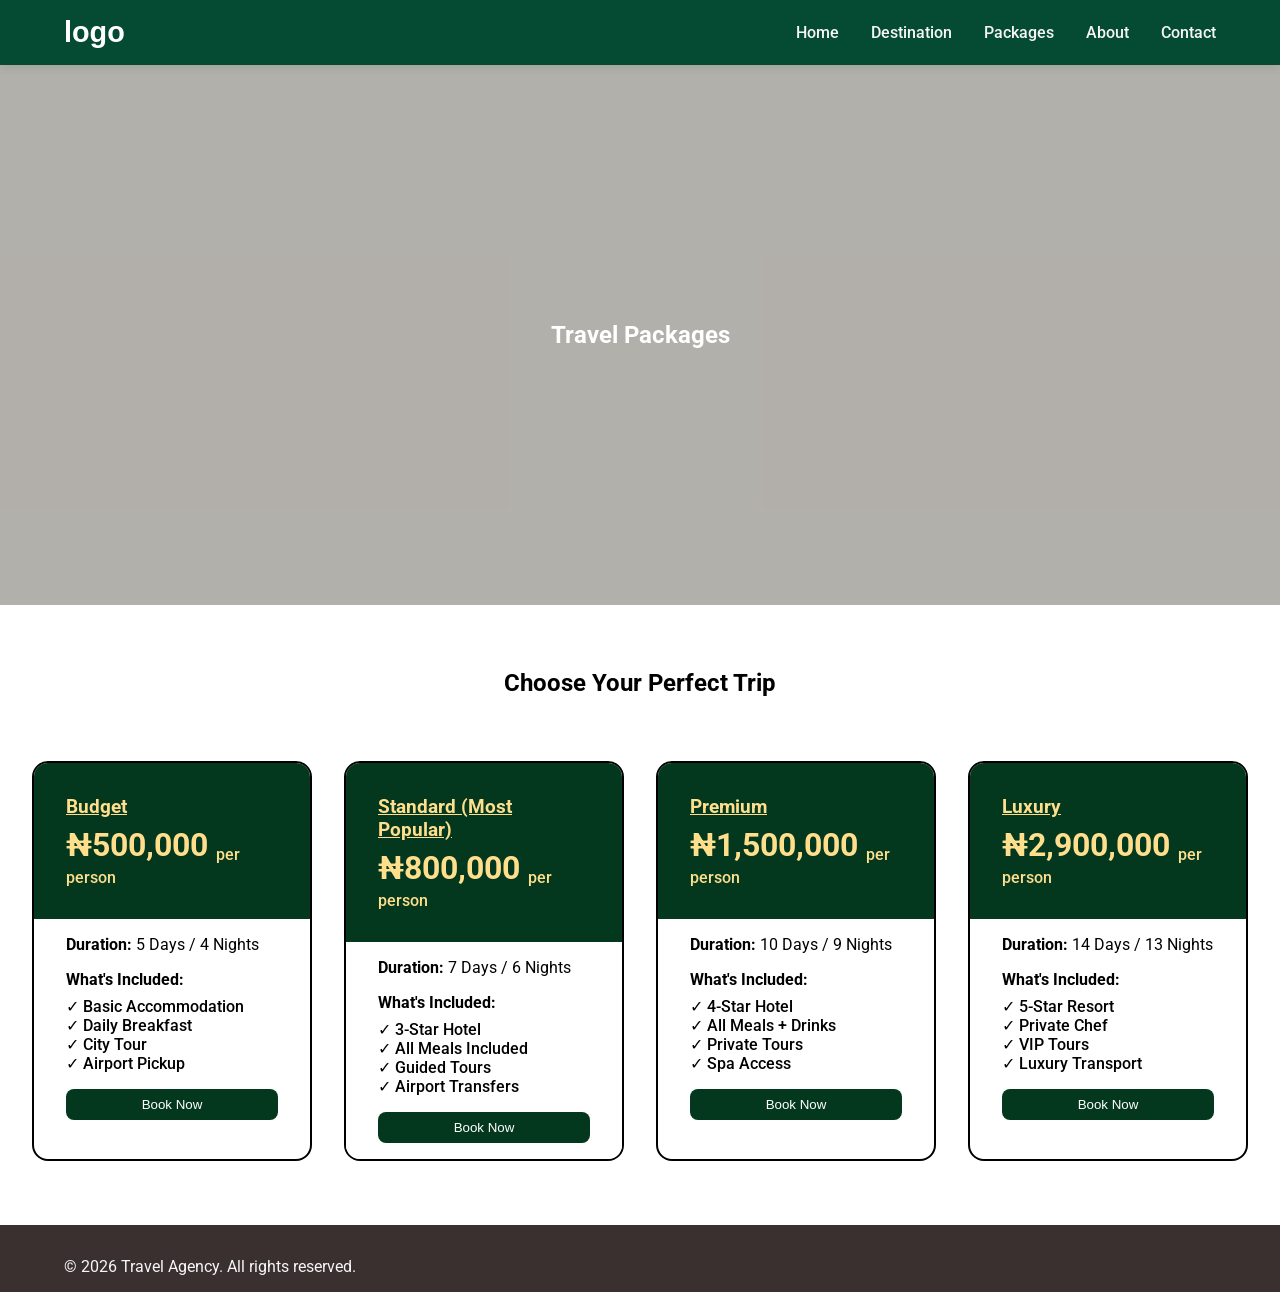
<file: packages.html>
<!DOCTYPE html>
<html lang="en">
<head>
    <meta charset="UTF-8">
    <meta name="viewport" content="width=device-width, initial-scale=1.0">
    <title>Travel Packages</title>
    <link rel="stylesheet" href="../CSS/style.css">
    <link rel="stylesheet" href="../CSS/packages.css">
</head>

<body>
    <header>
    <nav>
      <div class="logo">
        logo
      </div>

      <ul class="desktop-nav-links">
        <li><a href="./index.html">Home</a></li>
        <li><a href="./destinations.html">Destination</a></li>
        <li><a href="./packages.html">Packages</a></li>
        <li><a href="./about.html">About</a></li>
        <li><a href="./contact.html">Contact</a></li>
      </ul>

    </nav>
  </header>

    <main>
        <!-- HERO SECTION -->
        <section class="hero">
            <h1>Travel Packages</h1>
            <div class="overlay"></div>
        </section>

        <!-- PACKAGES SECTION -->
        <section class="packages-section">
            <div class="packages-heading">
                <h2>Choose Your Perfect Trip</h2>
            </div>
            <div class = cards-container>
                <article class="package-cards">
                    <div class="card-header">
                        <h3>Budget</h3>
                        <p><span class="price-value">&#8358;500,000 </span> <span class="per-person">per person</span></p>
                    </div>
                    <div class="card-body">
                        <p><strong>Duration:</strong> 5 Days / 4 Nights</p>
                        <div>
                            <h4>What's Included:</h4>
                            <ul>
                                <li>&check; Basic Accommodation</li>
                                <li>&check; Daily Breakfast</li>
                                <li>&check; City Tour</li>
                                <li>&check; Airport Pickup</li>
                            </ul>
                        </div>
                        <button>Book Now</button>
                    </div>
                </article>

                <!-- PACKAGE 2 (MOST POPULAR) -->
                <article class="package-cards">
                    <div class="card-header">
                        <h3>Standard (Most Popular)</h3>
                        <p><span class="price-value">&#8358;800,000 </span> <span class="per-person">per person</span></p>
                    </div>
                    <div class="card-body">
                        <p><strong>Duration:</strong> 7 Days / 6 Nights</p>
                        <div>
                            <h4>What's Included:</h4>
                            <ul>
                                <li>&check; 3-Star Hotel</li>
                                <li>&check; All Meals Included</li>
                                <li>&check; Guided Tours</li>
                                <li>&check; Airport Transfers</li>
                            </ul>
                        </div>
                        <button>Book Now</button>
                    </div>
                </article>

                <!-- PACKAGE 3 -->
                <article class="package-cards">
                    <div class="card-header">
                        <h3>Premium</h3>
                        <p><span class="price-value">&#8358;1,500,000 </span> <span class="per-person">per person</span></p>
                    </div>
                    <div class="card-body">
                        <p><strong>Duration:</strong> 10 Days / 9 Nights</p>
                        <div>
                            <h4>What's Included:</h4>
                            <ul>
                                <li>&check; 4-Star Hotel</li>
                                <li>&check; All Meals + Drinks</li>
                                <li>&check; Private Tours</li>
                                <li>&check; Spa Access</li>
                            </ul>
                        </div>
                        <button>Book Now</button>
                    </div>
                </article>

                <!-- PACKAGE 4 -->
                <article class="package-cards">
                    <div class="card-header">
                        <h3>Luxury</h3>
                        <p><span class="price-value">&#8358;2,900,000 </span> <span class="per-person">per person</span></p>
                    </div>

                    <div class="card-body">
                        <p><strong>Duration:</strong> 14 Days / 13 Nights</p>
                        <div>
                            <h4>What's Included:</h4>
                            <ul>
                                <li>&check; 5-Star Resort</li>
                                <li>&check; Private Chef</li>
                                <li>&check; VIP Tours</li>
                                <li>&check; Luxury Transport</li>
                            </ul>
                        </div>
                        <button>Book Now</button>
                    </div>
                </article>
            </div>
        </section>
    </main>

    <!-- FOOTER -->
    <footer>
    <p>&copy; 2026 Travel Agency. All rights reserved.</p>
    </footer>

</body>
</html>
</file>
<file: CSS/style.css>
/*=======================
      GOOGLE FONTS
=========================*/

@import url('https://fonts.googleapis.com/css2?family=Roboto:ital,wght@0,100..900;1,100..900&display=swap');
/*========================
   RESET To ALL PAGES
==========================*/
* {
  margin: 0;
  padding: 0;
  box-sizing: border-box;
}

/*=============================
          GLOBAL STYLES
===============================*/
html {
  scroll-behavior: smooth;
}

body {
  background-color: hsl(36, 100%, 98%);
  font-family: "Open Sans", "Roboto", sans-serif;
  overflow-x: hidden;
}

img {
  width: 100%;
  display: block;
}

ul li {
  list-style: none;
}

a {
  text-decoration: none;
}

/*==========================
         NAVBAR
===========================*/
header {
  width: 100%;
  background-color: rgb(5, 75, 51);
  position: sticky;
  top: 0;
  z-index: 1000;
  box-shadow: 0 2px 10px rgba(0, 0, 0, 0.1);
}

header nav {
  width: 100%;
  display: flex;
  justify-content: space-between;
  align-items: center;
  padding: 1rem 5%;
}

/*====== LOGO =======*/
.logo {
  color: white;
  font-size: 1.8rem;
  font-weight: 700;
  font-family: "Montserrat", sans-serif;
}

/*====== NAV LINKS =======*/
nav ul {
  display: flex;
  align-items: center;
  gap: 2rem;
}

nav ul li a {
  color: #f6f6f6;
  font-size: 1rem;
  font-weight: 500;
  transition: 0.3s ease;
}


nav ul li a:hover {
  color: rgb(243, 198, 83);
}

/*==================
    GLOBAL BUTTON
====================*/
button {
  background-color: rgb(5, 75, 51);
  color: #f6f6f6;
  border: none;
  border-radius: 15px;
  padding: 0.9rem 1.5rem;
  cursor: pointer;
  transition: 0.3s ease;
}

button:hover {
  opacity: 0.9;
  transform: translateY(-2px);
}

/*====================
        FOOTER
======================*/
footer {
  background-color: rgb(58, 48, 48);
  color: #f6f6f6;
  padding: 2rem 5% 1rem;
  display: flex;
  flex-direction: column;
  gap: 1.5rem;
}

.foot {
  display: flex;
  justify-content: space-between;
  align-items: center;
  gap: 2rem;
  flex-wrap: wrap;
}

/*====== FOOTER LOGO =====*/
.foot h3 {
  font-size: 2rem;
  color: rgb(243, 198, 83);
}

/*====== FOOTER TEXT ======*/
.foot p {
  max-width: 500px;
  line-height: 1.6;
  font-size: 0.95rem;
  color: rgba(255, 255, 255, 0.8);
}

/*===============
  SOCIAL ICONS
=================*/
.socials {
  display: flex;
  align-items: center;
  gap: 1rem;
}

/*==== ICON BOX =====*/
.socials div {
  width: 40px;
  height: 40px;
  border-radius: 50%;
  background-color: rgba(255, 255, 255, 0.1);
  display: flex;
  justify-content: center;
  align-items: center;
  cursor: pointer;
  transition: 0.3s ease;
}

/* ICON HOVER */
.socials div:hover {
  background-color: rgb(243, 198, 83);
  color: rgb(5, 75, 51);
  transform: translateY(-3px);
}

/*FOOTER BORDER*/
.border-2 {
  width: 100%;
  height: 1px;
  background-color: rgba(255, 255, 255, 0.2);
}

/*== COPYRIGHT ==*/
.reserved {
  text-align: center;
  font-size: 0.9rem;
  color: rgba(255, 255, 255, 0.7);
}



/*=======================
    RESPONSIVE DESIGN
=========================*/

/*======= TABLET ======*/
@media (max-width: 992px) {
  nav ul {
    gap: 1rem;
  }
}

/*========= MOBILE =========*/
@media (max-width: 768px) {
  header nav {
    flex-direction: column;
    gap: 1rem;
  }

  nav ul {
    flex-wrap: wrap;
    justify-content: center;
  }

  .logo {
    font-size: 1.5rem;
  }

  /* 
  Stack footer items on mobile */

  .foot {
    flex-direction: column;
    align-items: flex-start;
  }

  .foot p {
    max-width: 100%;
  }

  .socials {
    justify-content: flex-start;
  }

  .reserved {
    text-align: left;
  }
}
</file>
<file: CSS/packages.css>
*{
    margin: 0;
    padding: 0;
    box-sizing: border-box;
}
ul li{
    list-style-type: none;
}

/* Begiining of global style.css conflict resolution */

.cards-container ul {
    display: block;
    padding: 0;
}

/*End of global style.css conflict resolution */

.hero{
    width:100%;
    min-height:60vh;
    background-image: url(https://images.unsplash.com/photo-1507525428034-b723cf961d3e);
    background-repeat: no-repeat;
    background-size: cover;
    background-position:center ;
    position:relative;
    display: flex;
    flex-direction: column;
    justify-content: center;
    align-items: center;
    gap: 1.5rem;
    padding: 4rem 2rem;
}

.hero h1{
    position: relative;
    z-index: 50;
    color: white;
}

.overlay{
    position: absolute;
    top:0;
    left:0;
    width:100%;
    height:100%;
    background-color: rgba(0, 0, 0, 0.3);
    z-index: 2;
}
.packages-section{
    padding: 4rem 2rem;
    background-color:rgb(255, 255, 255);
    display: grid;
    grid-template-columns: 1fr;
    gap: 4rem;
}

.packages-heading{
    grid-column: 1/-1;
    text-align: center;
}

.cards-container{
    display: grid;
    grid-template-columns: 1fr;
    gap: 2rem;
}

.package-cards{
    background-color: rgb(255, 255, 255);;
    border-radius: 1rem;
    border: 2px solid black;
    overflow: hidden;
    max-width: 20rem;
    width: 100%;
    margin: 0 auto;
}

.package-cards .card-header{
    display: flex;
    flex-direction: column;
    gap: 0.5rem;
    background-color: #03381f;
    color: rgb(255, 222, 140) ;
    padding: 2rem;
    text-align: left;
}
.card-header h3{
    text-decoration:underline;
    font-size: larger;
    color: rgb(255, 222, 140);
}

.price-value{
    font-weight: bolder;
    font-style: normal;
    font-size:xx-large;
}
.per-person{
    vertical-align: sub;
    font-weight: 500;
    color:rgb(255, 222, 140);
}

.package-cards .card-body{
    padding: 1rem 2rem;
    display: flex;
    flex-direction: column;
    gap: 1rem;
    background-color:white;
}
.card-body div{
    display: flex;
    flex-direction: column;
    gap: 0.5rem;
}
.card-body ul li{
    font-weight:500;
}
.package-cards .card-body button{
    background-color: #03381f;
    color:white;
    padding: 0.5rem 0rem;
    border-radius: 0.5rem;
    text-align: center;
    transition: all 0.2s ease;
}

.package-cards button:hover{
    background-color: rgb(255, 222, 140);
    color: black;
}

/* Responsive-design-section */
@media (min-width:600px) {
    .cards-container{
        display: grid;
        grid-template-columns: repeat(2,1fr);
    }
}

@media (min-width:1024px) {
    .cards-container{
        display: grid;
        grid-template-columns: repeat(4,1fr);
    }
}
</file>
